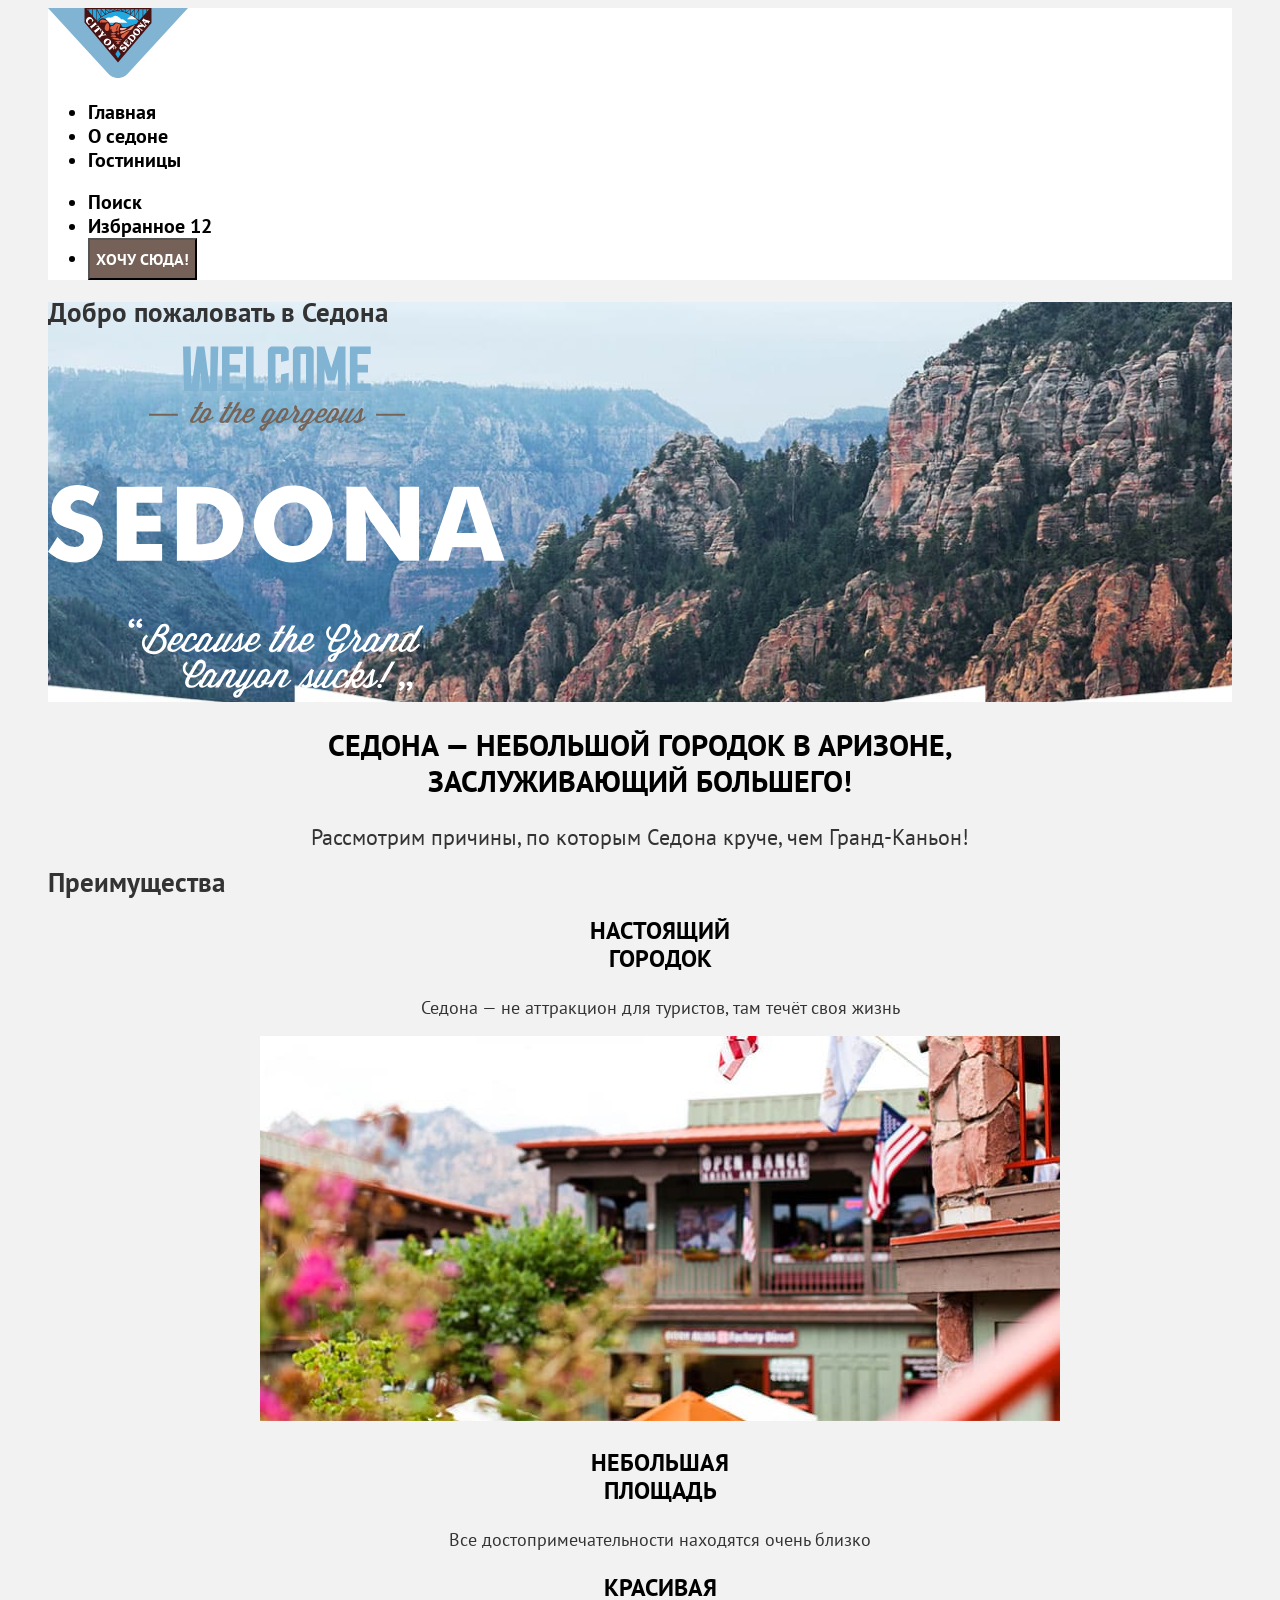
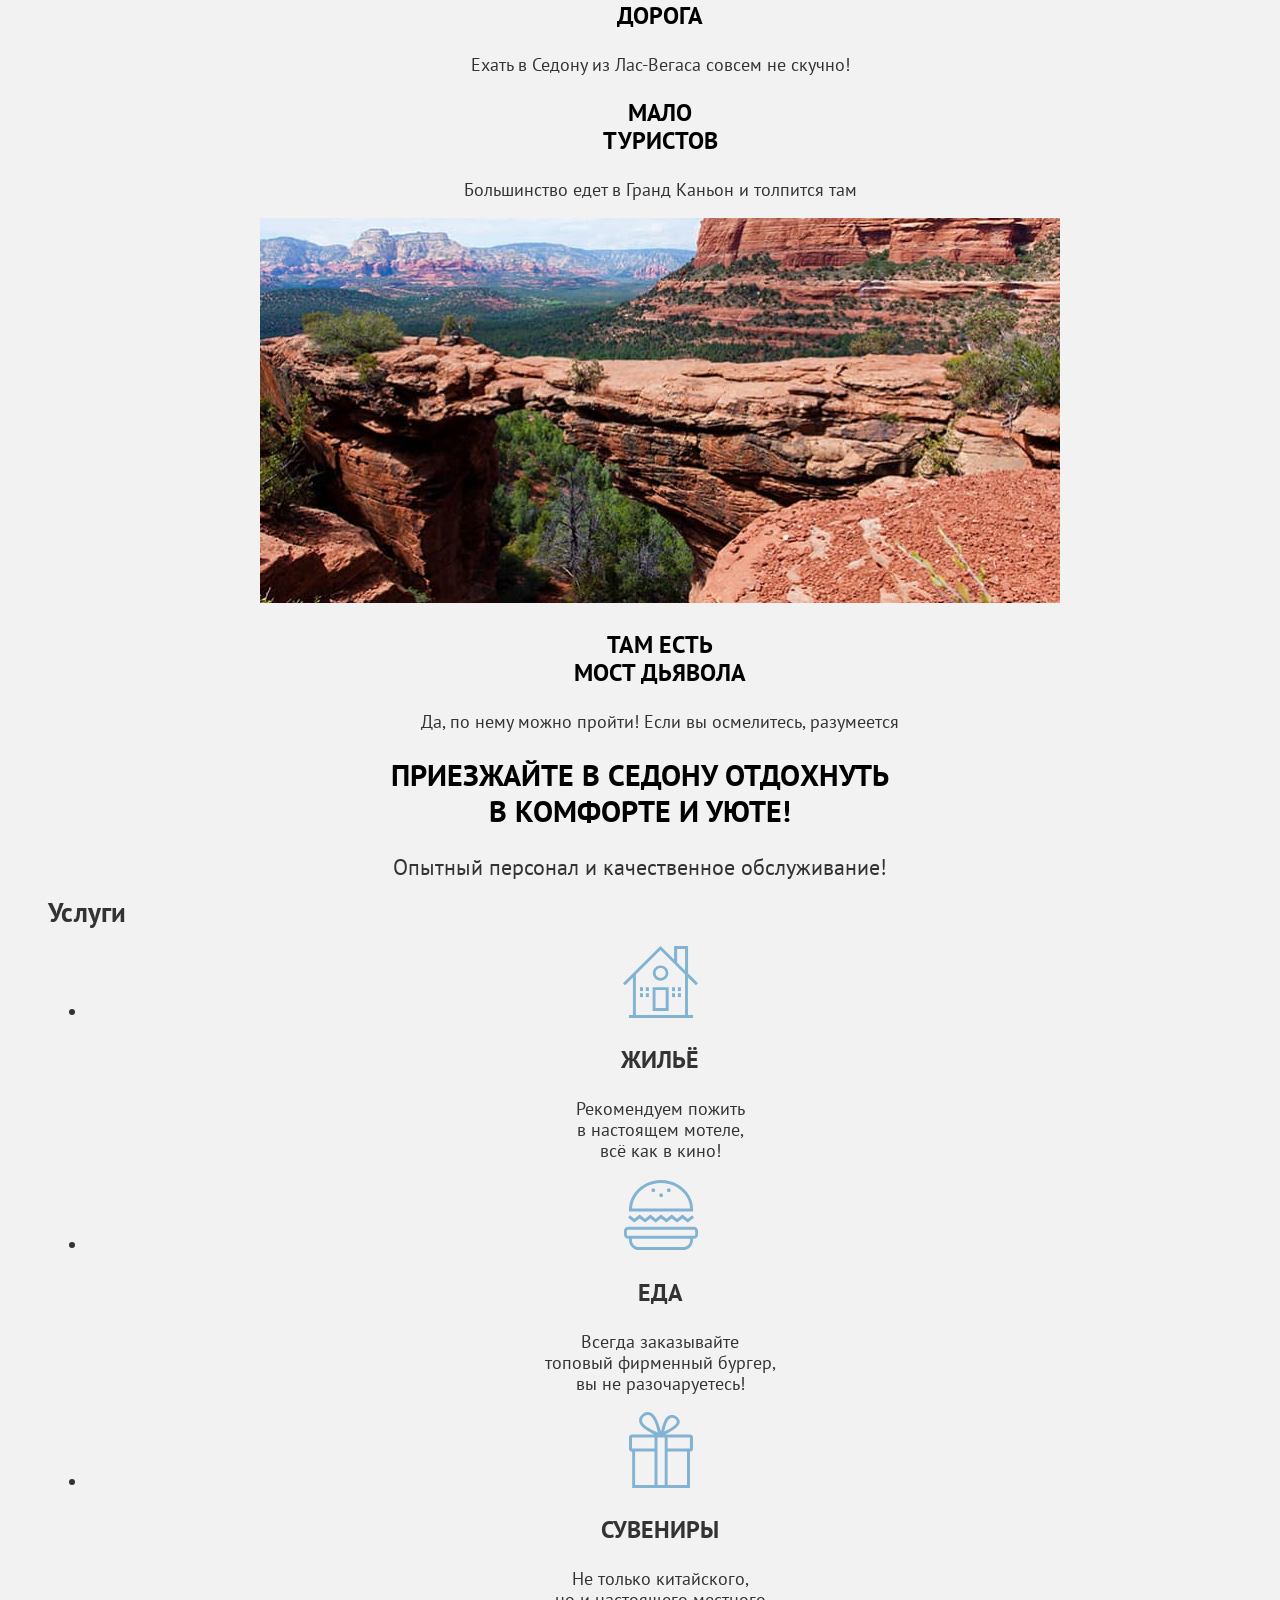
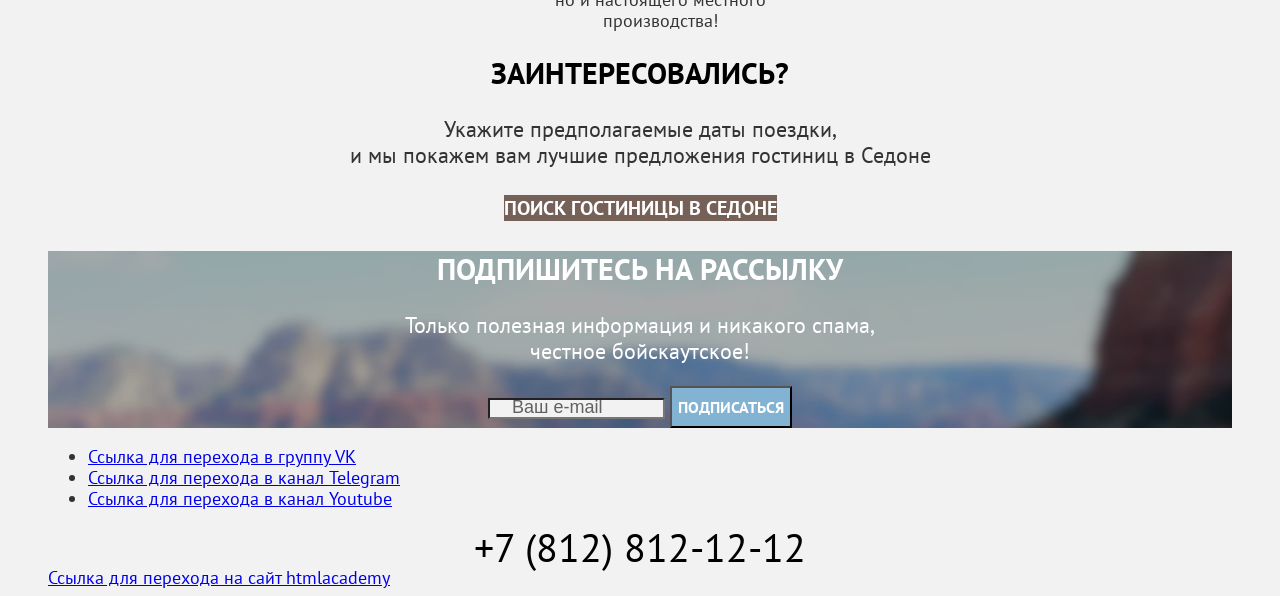
<file: index.html>
<!doctype html>
<html lang="ru">
  <head>
    <meta charset="utf-8">
    <title>HTML Academy: Седона</title>
    <link rel="stylesheet" href="styles/styles.css">
  </head>
  <body>
    <header class="page-header">
      <nav class="navigation">
        <a class="navigation-logo" >
          <img class="logo-site" width="140" height="70" src="images/logo-sedona.svg" alt="Логотип сайт Седоны">
        </a>
        <ul class="navigation-list">
          <li class="navigation-item current-link"><a href="#" class="navigation-link">Главная</a></li>
          <li class="navigation-item"><a href="#" class="navigation-link">О седоне</a></li>
          <li class="navigation-item"><a href="catalog.html" class="navigation-link">Гостиницы</a></li>
        </ul>

        <ul class="navigation-list navigation-user">
          <li class="navigation-item">
            <a href="#" class="navigation-link navigation-link-user search-icon">
              <span class="visually-hidden">Поиск</span>
            </a>
          </li>
          <li class="navigation-item">
            <a href="#" class="navigation-link favourite-icon">
              <span class="visually-hidden">Избранное</span>
              <span class="favourite-number">12</span>
            </a>
          </li>
          <li class="navigation-item"><button class="button-desired button">Хочу сюда!</button></li>
        </ul>
      </nav>
    </header>

    <main class="main-index">
      <section class="hero">
        <h1 class="visually-hidden">Добро пожаловать в Седона</h1>
        <img src="images/welcome.svg" class="logo-hero" width="458" height="352" alt="приветствие сайта Седона">
      </section>

      <section class="advantages-block">
        <h2 class="header-block">Седона — небольшой городок в Аризоне, <br>заслуживающий большего!</h2>
        <p class="desc-block desc-color">Рассмотрим причины, по которым Седона круче, чем Гранд-Каньон!</p>
      </section>

      <section class="advantages">
        <h2 class="visually-hidden">Преимущества</h2>
        <ul class="advantages-list">

          <li class="advantages-item pictures">
            <div class="advantages-text">
              <h3 class="advantages-title">Настоящий<br> городок</h3>
              <p class="advantages-desc">Седона — не аттракцион для туристов, там течёт своя жизнь</p>
            </div>
            <img src="images/sedona.jpg" class="advantages-img" width="800" height="385" alt="Фото городка Седона">
          </li>

          <li class="advantages-item">
            <h3 class="advantages-title">Небольшая<br> площадь</h3>
            <p class="advantages-desc">Все достопримечательности находятся очень близко</p>
          </li>

          <li class="advantages-item light-blue">
            <h3 class="advantages-title">Красивая<br> дорога</h3>
            <p class="advantages-desc">Ехать в Седону из Лас-Вегаса совсем не скучно!</p>
          </li>

          <li class="advantages-item">
            <h3 class="advantages-title">Мало<br> туристов</h3>
            <p class="advantages-desc">Большинство едет в Гранд Каньон и толпится там</p>
          </li>

          <li class="advantages-item pictures">
            <img src="images/demon-brigde.jpg" class="advantages-img" width="800" height="385" alt="Фото мост дьявола">
            <div class="advantages-text">
              <h3 class="advantages-title">Там есть<br> мост дьявола</h3>
              <p class="advantages-desc">Да, по нему можно пройти! Если вы осмелитесь, разумеется</p>
            </div>
          </li>
        </ul>
      </section>

      <section class="advantages-block-welcome">
        <h2 class="header-block">Приезжайте в Седону отдохнуть<br> в комфорте и уюте!</h2>
        <p class="desc-block">Опытный персонал и качественное обслуживание!</p>
      </section>

      <section class="services">
        <h2 class="visually-hiden">Услуги</h2>

        <ul class="services-list light-blue">
          <li class="services-item">
            <div class="services-block">
              <img src="images/icons/home.svg" alt="Иконка дома">
              <h3 class="services-title">Жильё</h3>
              <p class="services-desc">Рекомендуем пожить<br> в настоящем мотеле,<br> всё как в кино!</p>
            </div>
          </li>

          <li class="services-item">
            <div class="services-block">
              <img src="images/icons/food.svg" alt="Иконка еда">
              <h3 class="services-title">Еда</h3>
              <p class="services-desc">Всегда заказывайте<br> топовый фирменный бургер,<br> вы не разочаруетесь!</p>
            </div>
          </li>

          <li class="services-item light-blue">
            <div class="services-block">
              <img src="images/icons/souvenir.svg" alt="Иконка сувениров">
              <h3 class="services-title">Сувениры</h3>
              <p class="services-desc">Не только китайского,<br> но и настоящего местного<br> производства!</p>
            </div>
          </li>
        </ul>
      </section>

      <section class="interested">
        <h2 class="header-block interested-title">Заинтересовались?</h2>
        <p class="desc-block interested-title">Укажите предполагаемые даты поездки,<br> и мы покажем вам лучшие предложения гостиниц в Седоне</p>
        <a class="search-button button" href="#">Поиск Гостиницы в Седоне</a>
      </section>

      <section class="subscribe subscribe-img">
        <h2 class="header-block subscribe-title">Подпишитесь на рассылку</h2>
        <p class="desc-block subscribe-desc">Только полезная информация и никакого спама,<br> честное бойскаутское!</p>

        <form class="subscribe-form" action="https://echo.htmlacademy.ru/" method="post">
          <input type="email" placeholder="Ваш e-mail" class="subscribe-field" required>
          <button class="subscribe-button button" type="submit">Подписаться</button>
        </form>

      </section>

    </main>

    <footer class="main-footer">
      <div class="social-container">
        <ul class="social-list">

          <li class="social-item">
            <a href="https://vk.com/htmlacademy" class="social-link" target="_blank">
              <span class="visually-hidden">Ссылка для перехода в группу VK</span>
            </a>
          </li>

          <li class="social-item">
            <a href="https://t.me/htmlacademy " class="social-link" target="_blank">
              <span class="visually-hidden">Ссылка для перехода в канал Telegram</span>
            </a>
          </li>

          <li class="social-item">
            <a href="https://www.youtube.com/user/htmlacademyru" class="social-link" target="_blank">
              <span class="visually-hidden">Ссылка для перехода в канал Youtube</span>
            </a>
          </li>

        </ul>

        <div class="footer-contact-number">
          <a class="footer-phone" href="tel:88128121212">+7 (812) 812-12-12</a>
        </div>

        <div class="footer-contact-logo">
          <a href="#" class="footer-contact-logo-htmlacdademy">
            <span class="visually-hidden">Ссылка для перехода на сайт htmlacademy</span>
          </a>
        </div>
      </div>
    </footer>

  </body>
</html>
</file>
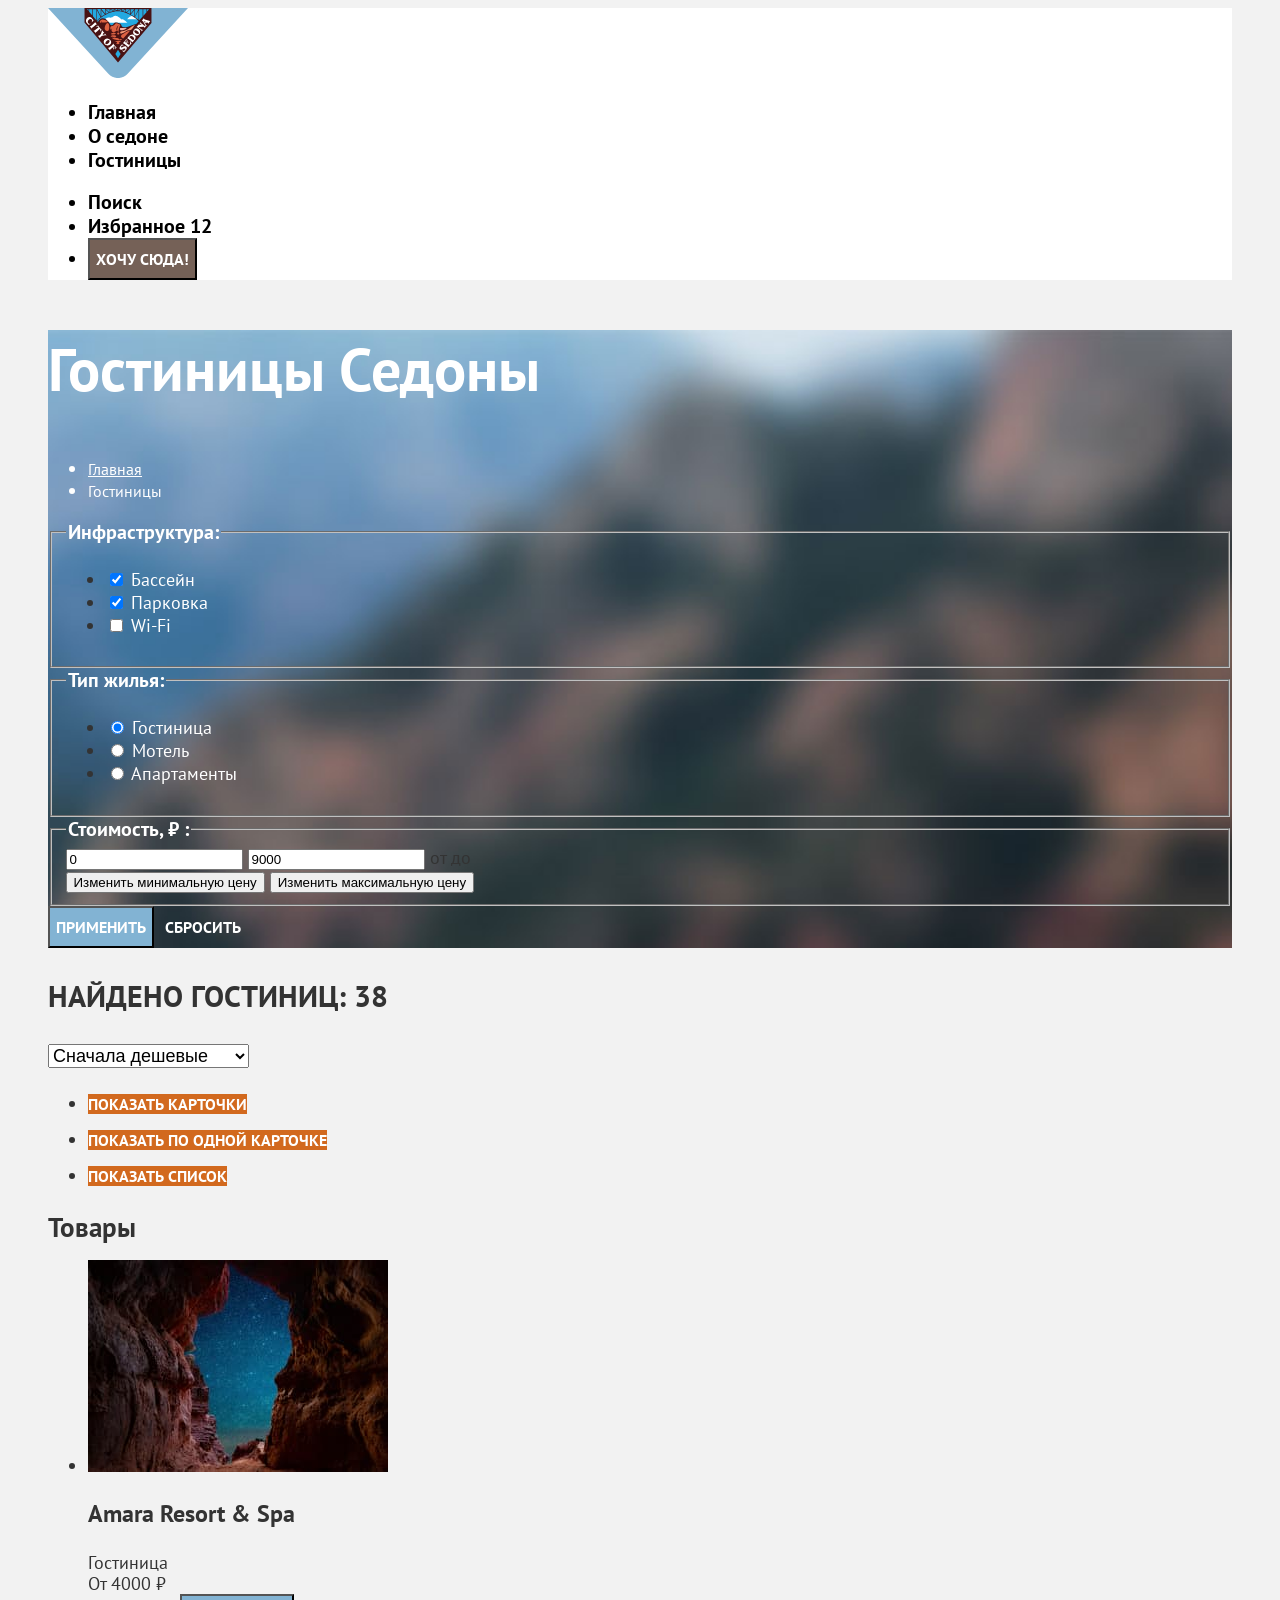
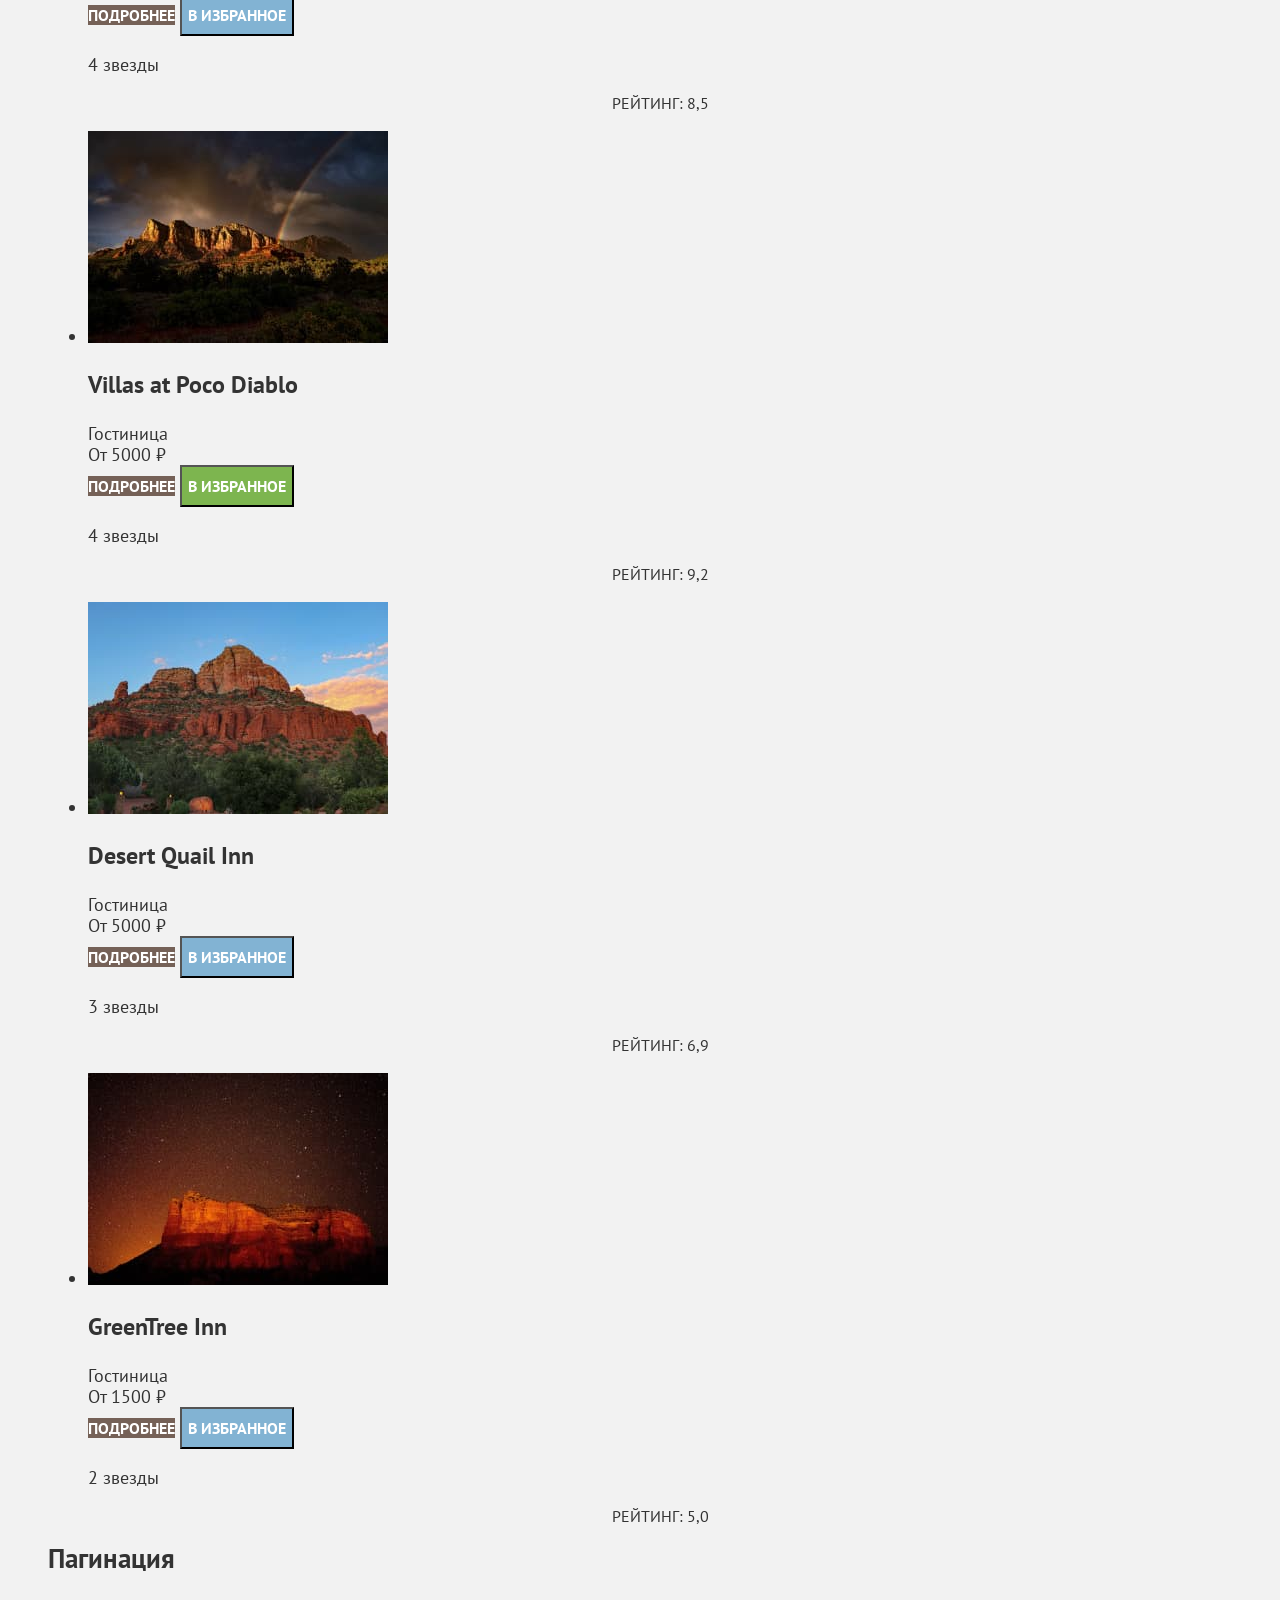
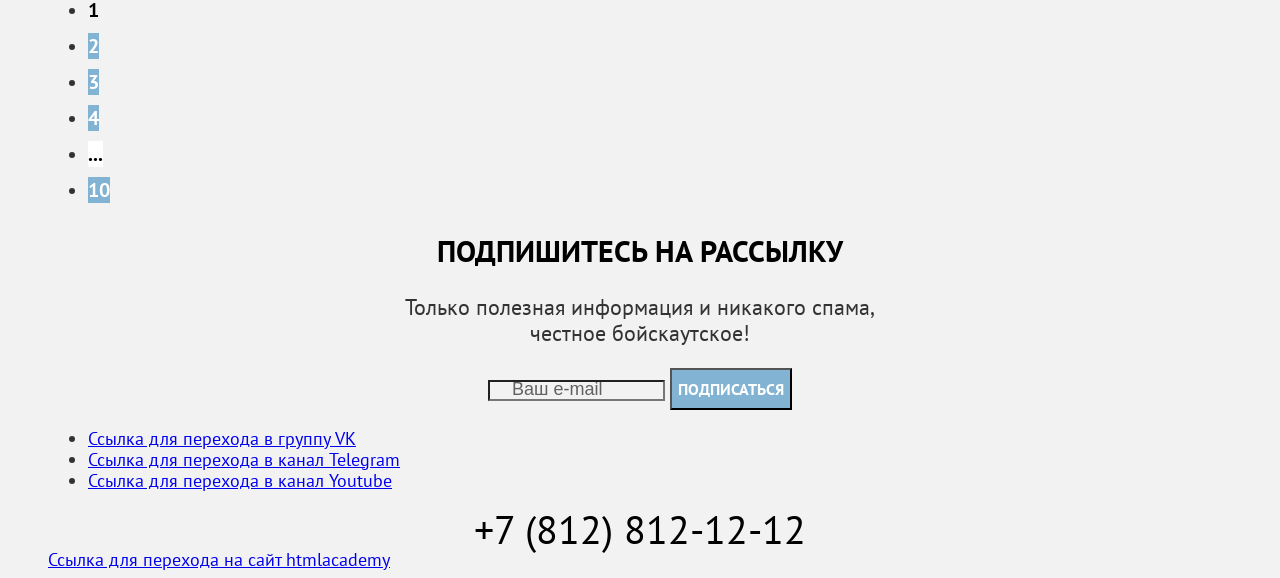
<file: catalog.html>
<!DOCTYPE html>
<html lang="en">
  <head>
    <meta charset="UTF-8">
    <meta name="viewport" content="width=device-width, initial-scale=1.0">
    <title>Гостиницы Седона</title>
    <link rel="stylesheet" href="styles/styles.css">
  </head>
  <body>
    <header class="page-header">
      <nav class="navigation">
        <a class="navigation-logo" href="index.html">
          <img class="logo-site" width="140" height="70" src="images/logo-sedona.svg" alt="Логотип сайт Седоны">
        </a>
        <ul class="navigation-list">
          <li class="navigation-item"><a href="index.html" class="navigation-link">Главная</a></li>
          <li class="navigation-item"><a href="#" class="navigation-link">О седоне</a></li>
          <li class="navigation-item current-link-catalog"><a href="catalog.html" class="navigation-link">Гостиницы</a></li>
        </ul>

        <ul class="navigation-list navigation-user">
          <li class="navigation-item">
            <a href="#" class="navigation-link navigation-link-user search-icon">
              <span class="visually-hidden">Поиск</span>
            </a>
          </li>
          <li class="navigation-item">
            <a href="#" class="navigation-link favourite-icon">
              <span class="visually-hidden">Избранное</span>
              <span class="favourite-number">12</span>
            </a>
          </li>
          <li class="navigation-item"><button class="button-desired button">Хочу сюда!</button></li>
        </ul>
      </nav>
    </header>

    <main>
      <section class="inner-header">
        <h1 class="inner-header-title">Гостиницы Седоны</h1>
        <ul class="breadcrumbs">
          <li class="breadcrumbs-item">
            <a href="index.html" class="breacrumbs-link">
              <span class="visually-hidden">Главная</span>
            </a>
          </li>
          <li class="breadcrumbs-item">
            <a class="breacrumbs-link">Гостиницы</a>
          </li>
        </ul>

        <!-- Catalog filter -->
        <form class="catalog-filter" action="https://echo.htmlacademy.ru/" class="catalog-filter" method="get">
          <fieldset class="catalog-filter-checkbox">
            <legend class="catalog-filter-title">Инфраструктура:</legend>
            <ul class="catalog-filter-list">
              <li class="catalog-filter-item">
                <label class="catalog-checked">
                  <input class="visually-hidden filter-input" type="checkbox" name="infrastructure" checked  value="pool">
                  <span class="label-filter">Бассейн</span>
                </label>
              </li>

              <li class="catalog-filter-item">
                <label class="catalog-checked">
                  <input class="visually-hidden filter-input" type="checkbox" name="infrastructure" checked  value="parking">
                  <span class="label-filter">Парковка</span>
                </label>
              </li>

              <li class="catalog-filter-item">
                <label class="catalog-checked">
                  <input class="visually-hidden filter-input" type="checkbox" name="infrastructure" value="wifi">
                  <span class="label-filter">Wi-Fi</span>
                </label>
              </li>
            </ul>
          </fieldset>

          <fieldset class="catalog-filter-radio">
            <legend class="catalog-filter-title">Тип жилья:</legend>
            <ul class="catalog-filter-list">
              <li class="catalog-filter-item">
                <label class="catalog-radio">
                  <input class="visually-hidden filter-input" id="hotel-radio" type="radio" name="type-radio" checked  value="hotel">
                  <span class="label-filter">Гостиница</span>
                </label>
              </li>

              <li class="catalog-filter-item">
                <label class="catalog-radio">
                  <input class="visually-hidden filter-input" id="motel-radio" type="radio" name="type-radio"  value="motel">
                  <span class="label-filter">Мотель</span>
                </label>
              </li>

              <li class="catalog-filter-item">
                <label class="catalog-radio">
                  <input class="visually-hidden filter-input" id="apartments-radio" type="radio" name="type-radio" value="apartments">
                  <span class="label-filter">Апартаменты</span>
                </label>
              </li>
            </ul>
          </fieldset>

          <fieldset class="catalog-filter-price">
            <legend class="catalog-filter-title">Стоимость, <span>₽</span> :</legend>

              <div class="catalog-filter-price-inputs">
                <input class="catalog-filter-price-min" type="number" id="priceMin" name="price-min" value="0">
                <input class="catalog-filter-price-max" type="number" id="priceMax" name="price-max" value="9000">
                <span class="catalog-filter-price-hint">от</span>
                <span class="catalog-filter-price-hint">до</span>
              </div>

              <div class="catalog-filter-range-scale">
                <div class="catalog-filter-range-track">
                  <button class="range-scale-toggle toggle-min" type="button">
                    <span class="visually-hidden">Изменить минимальную цену</span>
                  </button>

                  <button class="range-scale-toggle toggle-max" type="button">
                    <span class="visually-hidden">Изменить максимальную цену</span>
                  </button>
                </div>
              </div>
          </fieldset>

          <div class="catalog-buttons">
            <button class="button-submit button" type="submit">Применить</button>
            <button class="button-reset button" type="reset">Сбросить</button>
          </div>
        </form>

      </section>

      <section class="inner-search">
        <section class="search">
          <p class="search-title">Найдено гостиниц: <span>38</span></p>
          <select class="select-control" aria-label="сортировка">
            <option value="cheap">Сначала дешевые</option>
            <option value="expensive">Сначала дорогие</option>
            <option value="popular">Сначала популярные</option>
          </select>

          <ul class="search-display-list">
            <li class="display-item">
              <a href="#" class="button  current-link show-table display-button">
                <span class="visually-hidden">Показать карточки</span>
              </a>
            </li>

            <li class="display-item">
              <a href="#" class="button show-single-item display-button">
                <span class="visually-hidden">Показать по одной карточке</span>
              </a>
            </li>

            <li class="display-item">
              <a href="#" class="button  show-list display-button">
                <span class="visually-hidden">Показать список</span>
              </a>
            </li>
          </ul>

          <section class="product">
            <h2 class="visually-hidden">Товары</h2>
            <ul class="product-card-list">

              <li class="product-card-item">
                <img width="300" height="212" class="product-card-img" src="images/catalog/amara-resort-spa.jpg" alt="Фото Amara Resort &amp; Spa">
                <div class="product-card-container">
                  <h3 class="product-card-title">Amara Resort & Spa</h3>
                  <span class="product-type">Гостиница</span>
                  <div class="product-card-price">От 4000 ₽</div>
                  <a href="#" class="product-card-link button">подробнее</a>
                  <button class="product-button-favorite button" type="button">в избранное</button>
                  <p class="product-rating-stars four-stars">
                    <span class="visually-hidden">4 звезды</span>
                  </p>
                   <p class="product-rating-hotel">
                    <span class="hotel-rating">Рейтинг: 8,5</span>
                  </p>
                </div>
              </li>

              <li class="product-card-item">
                <img width="300" height="212" class="product-card-img" src="images/catalog/villas-at-poco-diablo.jpg" alt="Фото Villas at Poco Diablo">
                <div class="product-card-container">
                  <h3 class="product-card-title">Villas at Poco Diablo</h3>
                  <span class="product-type">Гостиница</span>
                  <div class="product-card-price">От 5000 ₽</div>
                  <a href="#" class="product-card-link button">подробнее</a>
                  <button class="product-button-favorite product-button-favorite-green button" type="button">в избранное</button>
                  <p class="product-rating-stars four-stars">
                    <span class="visually-hidden">4 звезды</span>
                  </p>
                   <p class="product-rating-hotel">
                    <span class="hotel-rating">Рейтинг: 9,2</span>
                  </p>
                </div>
              </li>

              <li class="product-card-item">
                <img width="300" height="212" class="product-card-img" src="images/catalog/desert-quail-inn.jpg" alt="Фото Desert Quail Inn">
                <div class="product-card-container">
                  <h3 class="product-card-title">Desert Quail Inn</h3>
                  <span class="product-type">Гостиница</span>
                  <div class="product-card-price">От 5000 ₽</div>
                  <a href="#" class="product-card-link button">подробнее</a>
                  <button class="product-button-favorite button" type="button">в избранное</button>
                  <p class="product-rating-stars three-stars">
                    <span class="visually-hidden">3 звезды</span>
                  </p>
                  <p class="product-rating-hotel">
                    <span class="hotel-rating">Рейтинг: 6,9</span>
                  </p>
                </div>
              </li>

              <li class="product-card-item">
                <img width="300" height="212" class="product-card-img" src="images/catalog/greentree-inn.jpg" alt="Фото GreenTree Inn">
                <div class="product-card-container">
                  <h3 class="product-card-title">GreenTree Inn</h3>
                  <span class="product-type">Гостиница</span>
                  <div class="product-card-price">От 1500 ₽</div>
                  <a href="#" class="product-card-link button">подробнее</a>
                  <button class="product-button-favorite button" type="button">в избранное</button>
                  <p class="product-rating-stars two-stars">
                    <span class="visually-hidden">2 звезды</span>
                  </p>
                  <p class="product-rating-hotel">
                    <span class="hotel-rating">Рейтинг: 5,0</span>
                  </p>
                </div>
              </li>

            </ul>
          </section>

          <section class="pagination">
            <h2 class="visually-hidden">Пагинация</h2>
            <ul class="pagination-list">
              <li class="pagination-item">
                <a href="#" class="pagination-link pagination-current-link button" aria-current="current page">1</a>
              </li>
               <li class="pagination-item">
                <a href="#" class="pagination-link button">2</a>
              </li>
               <li class="pagination-item">
                <a href="#" class="pagination-link button">3</a>
              </li>
               <li class="pagination-item">
                <a href="#" class="pagination-link button">4</a>
              </li>
               <li class="pagination-item">
                <a href="#" class="pagination-link pagination-transparent button">...</a>
              </li>
              <li class="pagination-item">
                <a href="#" class="pagination-link button">10</a>
              </li>
            </ul>
          </section>

         <!-- Section for subcribe -->
          <section class="subscribe subscribe-img subscribe-witout-img">
            <h2 class="header-block subscribe-title title">Подпишитесь на рассылку</h2>
            <p class="desc-block subscribe-desc desc">Только полезная информация и никакого спама,<br> честное бойскаутское!</p>

            <form class="subscribe-form" action="https://echo.htmlacademy.ru/" method="post">
              <input type="email" placeholder="Ваш e-mail" class="subscribe-field" required>
              <button class="subscribe-button button" type="submit">Подписаться</button>
            </form>
          </section>
        </section>
      </section>

    </main>

    <footer class="main-footer">
      <div class="social-container">
        <ul class="social-list">

          <li class="social-item">
            <a href="https://vk.com/htmlacademy" class="social-link" target="_blank">
              <span class="visually-hidden">Ссылка для перехода в группу VK</span>
            </a>
          </li>

          <li class="social-item">
            <a href="https://t.me/htmlacademy " class="social-link" target="_blank">
              <span class="visually-hidden">Ссылка для перехода в канал Telegram</span>
            </a>
          </li>

          <li class="social-item">
            <a href="https://www.youtube.com/user/htmlacademyru" class="social-link" target="_blank">
              <span class="visually-hidden">Ссылка для перехода в канал Youtube</span>
            </a>
          </li>

        </ul>

        <div class="footer-contact-number">
          <a class="footer-phone" href="tel:88128121212">+7 (812) 812-12-12</a>
        </div>

        <div class="footer-contact-logo">
          <a href="#" class="footer-contact-logo-htmlacdademy">
            <span class="visually-hidden">Ссылка для перехода на сайт htmlacademy</span>
          </a>
        </div>
      </div>
    </footer>
  </body>
</html>
</file>
<file: styles/styles.css>
@font-face {
  font-family: "PT Sans";
  font-style: normal;
  font-weight: 400;
  src: url(../fonts/ptsans-400.woff2) format("woff2");
  font-display: swap;
}

@font-face {
  font-family: "PT Sans";
  font-style: normal;
  font-weight: 700;
  src: url(../fonts/ptsans-700.woff2) format("woff2");
  font-display: swap;
}

body {
  font-family: "PT Sans", sans-serif;
  font-size: 18px;
  line-height: 21px;
  background: #F2F2F2;
  color: #333333;
  padding: 0 40px;
}

.button {
  font-family: inherit;
  font-size: 16px;
  font-weight: 700;
  line-height: 36px;
  text-align: center;
  background-color: #756157;
  color: #ffffff;
  text-decoration: none;
  text-transform: uppercase;
}

.search-button {
  font-size: 20px;
}

.button-reset {
  background-color: transparent;
  border: none;
  cursor: pointer;
}

.button-submit {
  background-color: #82B3D3;
  cursor: pointer;
}

.subscribe-button {
  background-color: #82B3D3;
  cursor: pointer;
}

.display-button {
  cursor: pointer;
  background-color: chocolate;
}

/* Pages  */

.page-header {
  color: #000000;
  background: #ffffff;
}

.navigation-link {
  font-family: "PT Sans", sans-serif;
  font-weight: 700;
  font-size: 20px;
  line-height: 24px;
  color: #000000;
  text-decoration: none;
  text-align: center;
}

/* Hero */
.hero {
  background-image: url("../images/background-hero.jpg");
  background-repeat: no-repeat;
  background-size: cover;
  background-position: center;
  background-color: rgba(131 179 211 / 20%);
}

/* Advantages-block */
.advantages-block, .advantages-block-welcome {
  text-align: center;
}

/* Header */
.header-block {
  font-weight: 700;
  font-size: 30px;
  line-height: 36px;
  text-transform: uppercase;
  color: #000000;
}

/* Description */
.desc-block {
  font-weight: 400;
  font-size: 22px;
  line-height: 26px;
}

/* Advantages */
/* List */
.advantages-list {
  list-style-type: none;
  text-align: center;
}

/* Title */
.advantages-title {
  font-weight: 700;
  font-size: 24px;
  color: #000000;
  text-transform: uppercase;
  line-height: 28px;
}

/* Description */
.advantages-desc {
  font-weight: 400;
}

/* Services */
/* List */
.services-list {
  text-align: center;
}

/* Title */
.services-title {
  font-weight: 700;
  font-size: 24px;
  line-height: 28px;
  text-transform: uppercase;
}

/* Interested */
.interested {
  text-align: center;
}

/* Subscribe */
.subscribe {
  text-align: center;
  background-image: url(../images/background-subcribe.jpg);
  background-size: cover;
  background-repeat: no-repeat;
  background-color: #82B3D3;
}

.subscribe-title {
  color:#ffffff;
}

.subscribe-desc {
  color: #ffffff;
}
.subscribe-field {
  background-color: #F2F2F2;
}

.subscribe-witout-img {
  background: none;
}

.title {
  color: #000000;
}

.desc {
  color: #333333;
}

/* Input */
input::placeholder {
  font-size: 18px;
  font-weight: 400;
  line-height: 24px;
  padding: 14px 0 14px 20px;
  color: rgba(0, 0, 0, .6);
}

/* Footer */
/* Footer-contact-number */
.footer-contact-number {
  text-align: center;
}

/* Footer-phone */
.footer-phone {
  font-weight: 400;
  font-size: 40px;
  line-height: 40px;
  color: #000000;
  text-transform: uppercase;
  text-decoration: none;
}

/* Inner-header */
.inner-header {
  background-image: url(../images/background-catalog-main-inner.jpg);
  background-repeat: no-repeat;
  background-size: cover;
  background-color: #82B3D3;
  background-position: center;
}

/* Title */
.inner-header-title {
  font-size: 60px;
  font-weight: 700;
  line-height: 78px;
  color: #ffffff;
}

/* Breadcrumbs */
.breadcrumbs {
  color: #ffffff;
}
/*link*/
.breacrumbs-link {
  color: inherit;
  font-size: 16px;
}

/* Title */
.catalog-filter-title {
  font-weight: 700;
  font-size: 20px;
  line-height: 24px;
  color: #ffffff;
}

/* Label */
.label-filter {
  font-weight: 400;
  line-height: 23px;
  color: #ffffff;
}

/* Search */
.select-control {
 font-size: 18px;
 line-height: 21px;
 font-weight: 400;
}

.search-title {
font-weight: 700;
font-size: 30px;
line-height: 36px;
text-transform: uppercase;
}

/* Product */
/* Title */
.product-card-title {
  font-weight: 700;
  font-size: 24px;
  line-height: 28px;
}

/* Item */
.product-type {
  color: #333333;
}

/* Price */
.product-card-price {
  color: #333333;
}

/* Buttons */
.product-button-favorite {
  background-color: #82B3D3;
}

.product-button-favorite-green {
  background-color: #7DB54F;
}

/* Rating */
.product-rating-hotel {
  background-color: #F2F2F2;
}
.hotel-rating {
  display: block;
  font-weight: 400;
  font-size: 16px;
  line-height: 20px;
  text-align: center;
  text-transform: uppercase;
  color: #333333;
}

/* Link */
.pagination-link {
  font-size: 20px;
  background-color: #82B3D3;
}

.pagination-current-link {
  background-color: #F2F2F2;
  color: #000000;
}

.pagination-transparent {
 background-color: #ffffff;
 color: #000000;
}
</file>
